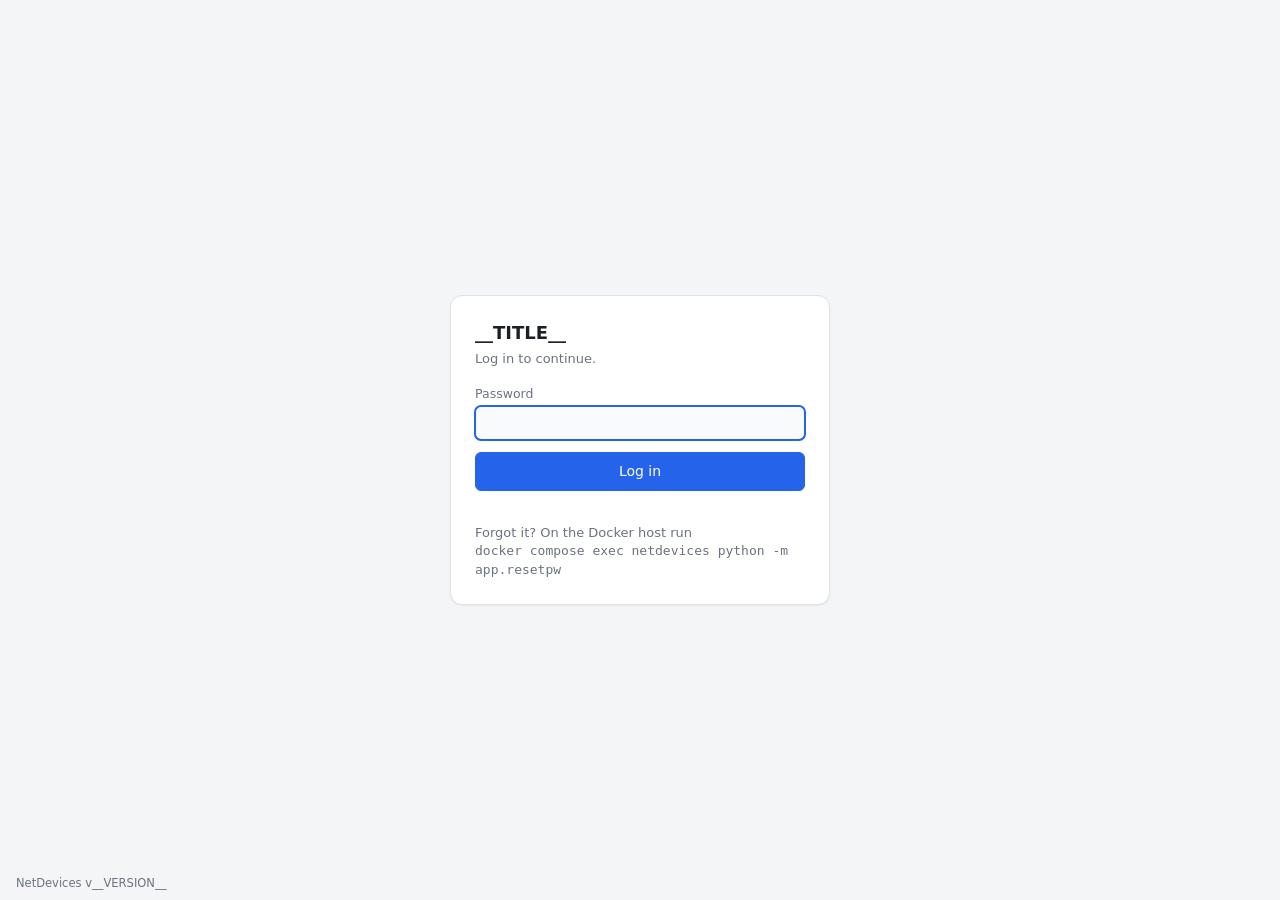
<file: static/login.html>
<!doctype html>
<html lang="en">
<head>
<meta charset="utf-8">
<meta name="viewport" content="width=device-width, initial-scale=1">
<title>Log in · __TITLE__</title>
<link rel="stylesheet" href="/static/app.css?v=__VERSION__">
</head>
<body>
<div class="auth-wrap">
  <form class="auth-card" id="loginForm" data-mode="login">
    <h1>__TITLE__</h1>
    <p>Log in to continue.</p>
    <div class="field">
      <label for="pw">Password</label>
      <input id="pw" type="password" autocomplete="current-password" required autofocus>
    </div>
    <button type="submit" class="primary">Log in</button>
    <div class="msg" id="msg"></div>
    <p class="hint" style="margin:10px 0 0">Forgot it? On the Docker host run<br><span class="mono">docker compose exec netdevices python -m app.resetpw</span></p>
  </form>
</div>
<div class="ver">NetDevices v__VERSION__</div>
<script src="/static/auth.js?v=__VERSION__"></script>
</body>
</html>
</file>
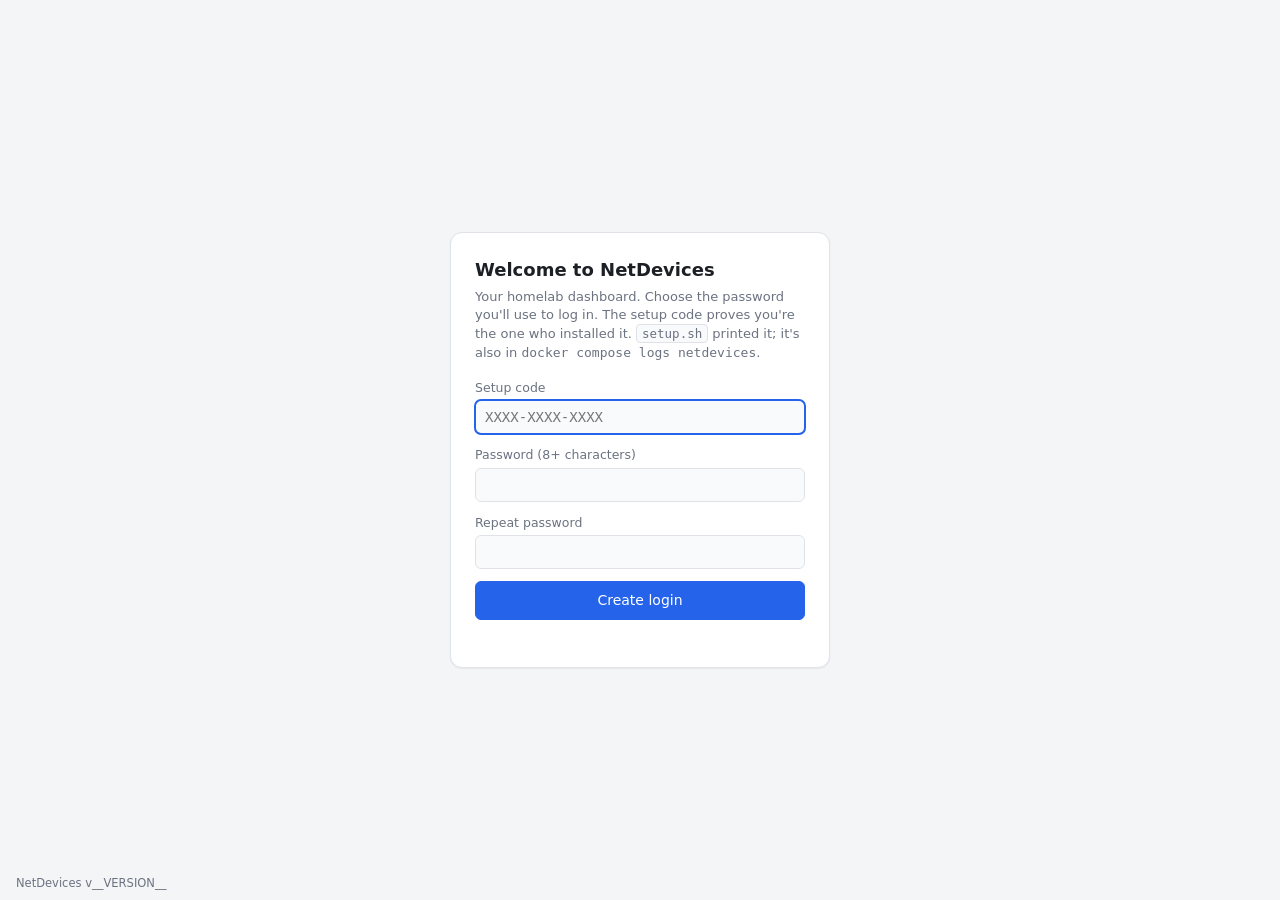
<file: static/setup.html>
<!doctype html>
<html lang="en">
<head>
<meta charset="utf-8">
<meta name="viewport" content="width=device-width, initial-scale=1">
<title>Set up · __TITLE__</title>
<link rel="stylesheet" href="/static/app.css?v=__VERSION__">
</head>
<body>
<div class="auth-wrap">
  <form class="auth-card" id="loginForm" data-mode="setup">
    <h1>Welcome to NetDevices</h1>
    <p>Your homelab dashboard. Choose the password you'll use to log in. The setup code proves you're the one who installed it.
       <code>setup.sh</code> printed it; it's also in <span class="mono">docker compose logs netdevices</span>.</p>
    <div class="field">
      <label for="code">Setup code</label>
      <input id="code" class="mono" autocomplete="off" placeholder="XXXX-XXXX-XXXX" required autofocus>
    </div>
    <div class="field">
      <label for="pw">Password (8+ characters)</label>
      <input id="pw" type="password" autocomplete="new-password" minlength="8" required>
    </div>
    <div class="field">
      <label for="pw2">Repeat password</label>
      <input id="pw2" type="password" autocomplete="new-password" minlength="8" required>
    </div>
    <button type="submit" class="primary">Create login</button>
    <div class="msg" id="msg"></div>
  </form>
</div>
<div class="ver">NetDevices v__VERSION__</div>
<script src="/static/auth.js?v=__VERSION__"></script>
</body>
</html>
</file>
<file: static/app.css>
:root {
  --bg: #f4f5f7; --panel: #ffffff; --panel-2: #f9fafb; --text: #1c1f24; --muted: #6b7280;
  --border: #dfe2e7; --accent: #2563eb; --accent-text: #ffffff; --ssh: #0f766e; --danger: #b91c1c;
  --row-hover: #f1f5fb; --shadow: 0 1px 2px rgba(0,0,0,.06);
  --up: #16a34a; --partial: #d97706; --down: #dc2626; --unknown: #9ca3af;
  --warn-bg: #fff7ed; --warn-border: #fdba74;
}
@media (prefers-color-scheme: dark) {
  :root {
    --bg: #111418; --panel: #1a1e24; --panel-2: #1f242b; --text: #e6e8eb; --muted: #9aa3ae;
    --border: #2c333c; --accent: #3b82f6; --accent-text: #ffffff; --ssh: #14b8a6; --danger: #f87171;
    --row-hover: #222a33; --shadow: none;
    --up: #22c55e; --partial: #f59e0b; --down: #ef4444; --unknown: #6b7280;
    --warn-bg: #2a1f12; --warn-border: #9a5b13;
  }
}
* { box-sizing: border-box; }
body { margin: 0; background: var(--bg); color: var(--text);
       font: 14px/1.45 "Segoe UI", system-ui, -apple-system, Roboto, "Noto Sans", sans-serif; }
.mono { font-family: "Cascadia Mono", "JetBrains Mono", "DejaVu Sans Mono", Consolas, Menlo, monospace; }
[hidden] { display: none !important; }

header { position: sticky; top: 0; z-index: 5; background: var(--panel); border-bottom: 1px solid var(--border);
         padding: 10px 20px; display: flex; flex-wrap: wrap; gap: 10px; align-items: center; }
header h1 { font-size: 17px; margin: 0; font-weight: 600; }
header .summary { color: var(--muted); font-size: 12.5px; margin-right: 8px; display: flex; gap: 10px; align-items: center; }
header .spacer { flex: 1; }
header input[type=search] { width: 280px; }

button, .btn { font: inherit; border: 1px solid var(--border); background: var(--panel-2); color: var(--text);
               padding: 5px 11px; border-radius: 6px; cursor: pointer; text-decoration: none;
               display: inline-flex; align-items: center; gap: 5px; white-space: nowrap; }
button:hover, .btn:hover { border-color: var(--muted); }
button:disabled { opacity: .45; cursor: default; }
.primary { background: var(--accent); border-color: var(--accent); color: var(--accent-text); }
.primary:hover { filter: brightness(1.08); border-color: var(--accent); }
.web { color: var(--accent); }
.ssh { color: var(--ssh); }
.danger { color: var(--danger); }
.icon { padding: 5px 8px; }
.small { font-size: 12.5px; padding: 3px 9px; }

input, select, textarea { font: inherit; color: var(--text); background: var(--panel-2);
                          border: 1px solid var(--border); border-radius: 6px; padding: 6px 9px; width: 100%; }
input:focus, select:focus, textarea:focus, button:focus-visible, .btn:focus-visible { outline: 2px solid var(--accent); outline-offset: -1px; }
input[type=checkbox] { width: auto; margin: 0; accent-color: var(--accent); }

main { max-width: 1280px; margin: 0 auto; padding: 18px 20px 60px; }

/* menu */
.menu { position: relative; }
.menu > summary { list-style: none; }
.menu > summary::-webkit-details-marker { display: none; }
.menu-list { position: absolute; right: 0; top: calc(100% + 6px); min-width: 230px; background: var(--panel);
             border: 1px solid var(--border); border-radius: 8px; box-shadow: 0 8px 24px rgba(0,0,0,.18);
             padding: 5px; z-index: 20; display: flex; flex-direction: column; }
.menu-list button, .menu-list a { border: 0; background: none; justify-content: flex-start; width: 100%;
                                  padding: 7px 10px; border-radius: 5px; color: var(--text); }
.menu-list button:hover, .menu-list a:hover { background: var(--row-hover); }
.menu-list hr { border: 0; border-top: 1px solid var(--border); margin: 4px 2px; }

/* sites */
.site { background: var(--panel); border: 1px solid var(--border); border-radius: 10px; margin-bottom: 16px;
        box-shadow: var(--shadow); overflow: hidden; }
.site-head { display: flex; align-items: center; gap: 8px; padding: 10px 14px; background: var(--panel-2);
             border-bottom: 1px solid var(--border); flex-wrap: wrap; }
.site-head h2 { font-size: 15px; margin: 0; font-weight: 600; cursor: pointer; user-select: none; }
.site-head .count { color: var(--muted); font-size: 12.5px; display: flex; gap: 10px; align-items: center; }
.site-head .caret { display: inline-block; width: 14px; color: var(--muted); transition: transform .15s; }
.site.collapsed .caret { transform: rotate(-90deg); }
.site.collapsed .site-body { display: none; }
.site.collapsed .site-head { border-bottom: none; }

table { width: 100%; border-collapse: collapse; table-layout: fixed; }
col.c1 { width: 19%; } col.c2 { width: 12%; } col.c3 { width: 17%; } col.c5 { width: 410px; }
th { text-align: left; font-weight: 600; font-size: 12px; color: var(--muted); text-transform: uppercase;
     letter-spacing: .03em; padding: 8px 14px; border-bottom: 1px solid var(--border); }
td { padding: 7px 14px; border-bottom: 1px solid var(--border); vertical-align: middle;
     overflow: hidden; text-overflow: ellipsis; white-space: nowrap; }
tr:last-child td { border-bottom: none; }
tbody tr:hover { background: var(--row-hover); }
td.host { font-weight: 600; }
td.notes { color: var(--muted); font-size: 12.5px; }
td.actions { text-align: right; }
td.actions > * { margin-left: 4px; }
.empty { padding: 14px; color: var(--muted); font-style: italic; }

/* sortable column headers */
.th-sort { background: none; border: 0; padding: 0; font: inherit; color: inherit; text-transform: inherit;
           letter-spacing: inherit; cursor: pointer; display: inline-flex; align-items: center; gap: 0; }
.th-sort:hover { color: var(--text); border: 0; }
.th-sort.active { color: var(--accent); }
.th-dot { margin-right: 0; vertical-align: -1px; }
.dot.hdr-dot { background: transparent; border: 1.5px solid currentColor; width: 10px; height: 10px; }
.dot.hdr-dot.down { background: var(--down); border-color: var(--down); }
.dot.hdr-dot.up { background: var(--up); border-color: var(--up); }
.sort-select { width: auto; padding: 5px 8px; }

/* status dots */
.dot { display: inline-block; width: 10px; height: 10px; border-radius: 50%; margin-right: 8px; vertical-align: 0;
       background: var(--unknown); flex: none; }
.dot.up { background: var(--up); }
.dot.partial { background: var(--partial); }
.dot.down { background: var(--down); }
.dot.off { background: transparent; border: 1.5px solid var(--unknown); }
.dot.checking { animation: pulse 1.2s ease-in-out infinite; }
@keyframes pulse { 50% { opacity: .35; } }
.tally { display: inline-flex; align-items: center; }
[data-tally] { display: inline-flex; gap: 9px; margin-left: 4px; }
.tally .dot { margin-right: 4px; width: 8px; height: 8px; }

/* dialogs */
dialog { border: 1px solid var(--border); border-radius: 12px; background: var(--panel); color: var(--text);
         padding: 0; width: min(600px, calc(100vw - 32px)); }
dialog::backdrop { background: rgba(0,0,0,.45); }
dialog form, dialog .body { padding: 18px 20px; }
dialog h3 { margin: 0 0 14px; font-size: 16px; }
.grid { display: grid; grid-template-columns: 1fr 1fr; gap: 10px 14px; }
.grid3 { display: grid; grid-template-columns: 2fr 1.4fr .8fr; gap: 10px 14px; }
.full { grid-column: 1 / -1; }
label { display: block; font-size: 12.5px; color: var(--muted); margin-bottom: 3px; }
label.check { display: inline-flex; align-items: center; gap: 6px; color: var(--text); font-size: 13.5px; margin: 0 16px 0 0; }
fieldset { border: 1px solid var(--border); border-radius: 8px; padding: 10px 12px 12px; margin: 0; min-width: 0; }
legend { font-size: 12.5px; font-weight: 600; padding: 0 5px; }
.hint { color: var(--muted); font-size: 12px; margin-top: 4px; }
.dlg-actions { display: flex; justify-content: flex-end; gap: 8px; margin-top: 16px; align-items: center; }
.dlg-actions .left { margin-right: auto; }
.msg { margin-top: 10px; font-size: 13px; color: var(--danger); min-height: 1em; }
.ok-msg { color: var(--up); }
.warnbox { background: var(--warn-bg); border: 1px solid var(--warn-border); border-radius: 8px; padding: 10px 12px; font-size: 13px; }
code, .code { font-family: "Cascadia Mono", "DejaVu Sans Mono", Consolas, Menlo, monospace; font-size: 12.5px;
              background: var(--panel-2); border: 1px solid var(--border); border-radius: 4px; padding: 1px 5px; }
pre.code { padding: 8px 10px; white-space: pre-wrap; word-break: break-all; }

/* version label */
.ver { position: fixed; left: 10px; bottom: 7px; font-size: 11.5px; color: var(--muted); z-index: 4;
       background: var(--bg); padding: 1px 6px; border-radius: 4px; }
.ver.stale { color: var(--partial); font-weight: 600; cursor: pointer; }

/* toast */
#toast { position: fixed; bottom: 18px; left: 50%; transform: translateX(-50%); background: var(--text); color: var(--bg);
         padding: 8px 14px; border-radius: 8px; font-size: 13px; opacity: 0; transition: opacity .2s; pointer-events: none; z-index: 50; }
#toast.show { opacity: .95; }

/* auth pages */
.auth-wrap { min-height: 100vh; display: grid; place-items: center; padding: 16px; }
.auth-card { background: var(--panel); border: 1px solid var(--border); border-radius: 12px; padding: 24px;
             width: min(380px, 100%); box-shadow: var(--shadow); }
.auth-card h1 { font-size: 18px; margin: 0 0 4px; }
.auth-card p { color: var(--muted); margin: 0 0 16px; font-size: 13px; }
.auth-card .field { margin-bottom: 12px; }
.auth-card button { width: 100%; justify-content: center; padding: 8px; }

@media (max-width: 860px) {
  th.c-model, td.c-model, th.c-notes, td.notes, col.c3, col.c4 { display: none; }
  col.c5 { width: auto; }
  table { table-layout: auto; }
  td { white-space: normal; }
  td.actions { white-space: nowrap; }
}
@media (max-width: 600px) {
  .grid, .grid3 { grid-template-columns: 1fr; }
  header input[type=search] { width: 100%; order: 5; }
  main { padding: 12px 10px 40px; }
  /* one card-like block per device: name + IP, then the buttons */
  thead { display: none; }
  table, tbody, tr { display: block; }
  tr { padding: 9px 12px; border-bottom: 1px solid var(--border); }
  tr:last-child { border-bottom: none; }
  td { display: block; border: 0 !important; padding: 0; white-space: normal; }
  td.c-ip { display: block; font-size: 12.5px; color: var(--muted); margin: 1px 0 0 18px; }
  td.actions { text-align: left; padding-top: 7px; display: flex; flex-wrap: wrap; gap: 6px; }
  td.actions > * { margin: 0; }
}
/* phones/tablets can't run PuTTY */
@media (pointer: coarse) { a.putty-btn { display: none; } }

/* header sort menu: column headers do the job on wide screens */
@media (min-width: 601px) { .sort-select { display: none; } }
@media (max-width: 600px) { .sort-select { order: 6; flex: 1; } }

/* ---------- 1.1: homelab additions ---------- */
.muted { color: var(--muted); }
.ok { color: var(--up); } .bad { color: var(--down); }
.small-note { font-size: 11.5px; }
dialog.wide { width: min(680px, calc(100vw - 32px)); }
dialog.xwide { width: min(980px, calc(100vw - 32px)); }
.inline-label { display: inline; margin: 0; color: var(--text); font-size: 13px; }
select.auto { width: auto; }
.legend-check { margin: 0; font-weight: 600; font-size: 12.5px; }

/* click-to-copy name / IP */
.copyable { background: none; border: 0; padding: 0; font: inherit; color: inherit; cursor: copy; text-align: left;
            overflow: hidden; text-overflow: ellipsis; max-width: 100%; display: inline; }
.copyable:hover { border: 0; text-decoration: underline dotted var(--muted); text-underline-offset: 3px; }

/* type / tag / cert pills */
.type-pill { display: inline-block; font-size: 10.5px; font-weight: 600; letter-spacing: .03em; text-transform: uppercase;
             color: var(--muted); border: 1px solid var(--border); border-radius: 4px; padding: 0 5px; margin-right: 7px;
             vertical-align: 1px; }
.tag-chip { background: none; border: 0; padding: 0 6px 0 0; font: inherit; font-size: 12px; color: var(--accent); cursor: pointer; }
.tag-chip:hover { border: 0; text-decoration: underline; }
.cert-pill { display: inline-block; font-size: 10.5px; font-weight: 600; border-radius: 4px; padding: 0 5px; margin-left: 7px;
             vertical-align: 1px; border: 1px solid; }
.cert-pill.warn { color: var(--partial); border-color: var(--partial); }
.cert-pill.bad { color: var(--down); border-color: var(--down); }
.cert-warn { color: var(--partial); } .cert-bad { color: var(--down); }

/* filter chips */
.filters { display: flex; flex-wrap: wrap; gap: 6px; align-items: center; margin: 0 0 14px; }
.chip { font-size: 12.5px; padding: 3px 10px; border-radius: 999px; background: var(--panel); }
.chip .n { color: var(--muted); font-size: 11.5px; margin-left: 2px; }
.chip.on { background: var(--accent); border-color: var(--accent); color: var(--accent-text); }
.chip.on .n { color: var(--accent-text); opacity: .8; }
.chip.tag:not(.on) { color: var(--accent); }
.chip.clear { border-style: dashed; color: var(--muted); }
.filters .sep { width: 1px; height: 18px; background: var(--border); margin: 0 4px; }

/* links: main button + dropdown */
.btn-group { display: inline-flex; vertical-align: middle; }
.btn-group > .btn:first-child:not(:last-child) { border-top-right-radius: 0; border-bottom-right-radius: 0; }
.btn-group .link-menu > summary { border-top-left-radius: 0; border-bottom-left-radius: 0; border-left: 0; padding: 3px 6px; }
.link-menu { display: inline-block; }
.link-menu .menu-list { min-width: 170px; text-align: left; z-index: 40; }
.link-menu .menu-list a { text-decoration: none; }
.link-row { display: grid; grid-template-columns: 1fr 2fr auto; gap: 8px; margin-top: 8px; }

/* status popover */
.pop { position: fixed; z-index: 30; background: var(--panel); color: var(--text); border: 1px solid var(--border);
       border-radius: 10px; box-shadow: 0 10px 28px rgba(0,0,0,.22); padding: 10px 12px; width: 300px;
       font-size: 12.5px; display: flex; flex-direction: column; gap: 6px; }
.pop[hidden] { display: none; }
.pop-head { display: flex; align-items: center; gap: 0; font-size: 13.5px; }
.pop-head .muted { margin-left: 6px; font-size: 12px; }
.pop-checks { display: flex; flex-wrap: wrap; gap: 4px 12px; }
.strip { display: grid; grid-template-columns: repeat(48, 1fr); gap: 1px; height: 16px; margin-top: 2px; }
.strip i { border-radius: 1.5px; background: var(--border); }
.strip i.up { background: var(--up); } .strip i.partial { background: var(--partial); } .strip i.down { background: var(--down); }
.strip-axis { display: flex; justify-content: space-between; color: var(--muted); font-size: 10.5px; margin-top: -3px; }
[data-dot] { cursor: pointer; }
[data-dot]:focus-visible { outline: 2px solid var(--accent); outline-offset: 2px; }

/* scan */
.scan-bar { display: flex; gap: 8px; align-items: center; flex-wrap: wrap; margin-bottom: 6px; }
.scan-bar input { width: 220px; }
.progress { height: 4px; background: var(--border); border-radius: 2px; margin: 10px 0 4px; overflow: hidden; }
.progress > div { height: 100%; width: 0; background: var(--accent); transition: width .3s; }
.scan-table-wrap { max-height: min(52vh, 520px); overflow: auto; border: 1px solid var(--border); border-radius: 8px; margin-top: 10px; }
.scan-table { table-layout: auto; }
.scan-table th { position: sticky; top: 0; background: var(--panel-2); z-index: 1; }
.scan-table td { white-space: normal; vertical-align: top; padding: 6px 10px; }
.scan-table input:not([type=checkbox]), .scan-table select { padding: 4px 7px; font-size: 13px; min-width: 120px; }
.scan-table tr.known td { opacity: .65; }
.port { display: inline-block; font-family: "Cascadia Mono", "DejaVu Sans Mono", Consolas, Menlo, monospace; font-size: 11px;
        border: 1px solid var(--border); border-radius: 4px; padding: 0 4px; margin: 0 3px 3px 0; }
#scanDlg .dlg-actions { flex-wrap: wrap; }
#scanDlg .dlg-actions .left { margin-right: auto; }

/* backups */
.bk-list { display: flex; flex-direction: column; gap: 6px; max-height: 50vh; overflow: auto; }
.bk-row { display: flex; justify-content: space-between; gap: 10px; flex-wrap: wrap; font-size: 13px;
          border-bottom: 1px solid var(--border); padding-bottom: 6px; }
.bk-row a { color: var(--accent); }

@media (max-width: 600px) {
  .link-row { grid-template-columns: 1fr; }
  td.notes { display: block; margin: 2px 0 0 18px; font-size: 12px; }
  td.c-model { display: block; margin: 2px 0 0 18px; font-size: 12.5px; color: var(--muted); }
  .scan-bar input { width: 100%; }
  .ver { position: static; display: inline-block; margin: 0 0 14px 12px; }
}
dialog #scanForm { padding: 0; }
</file>
